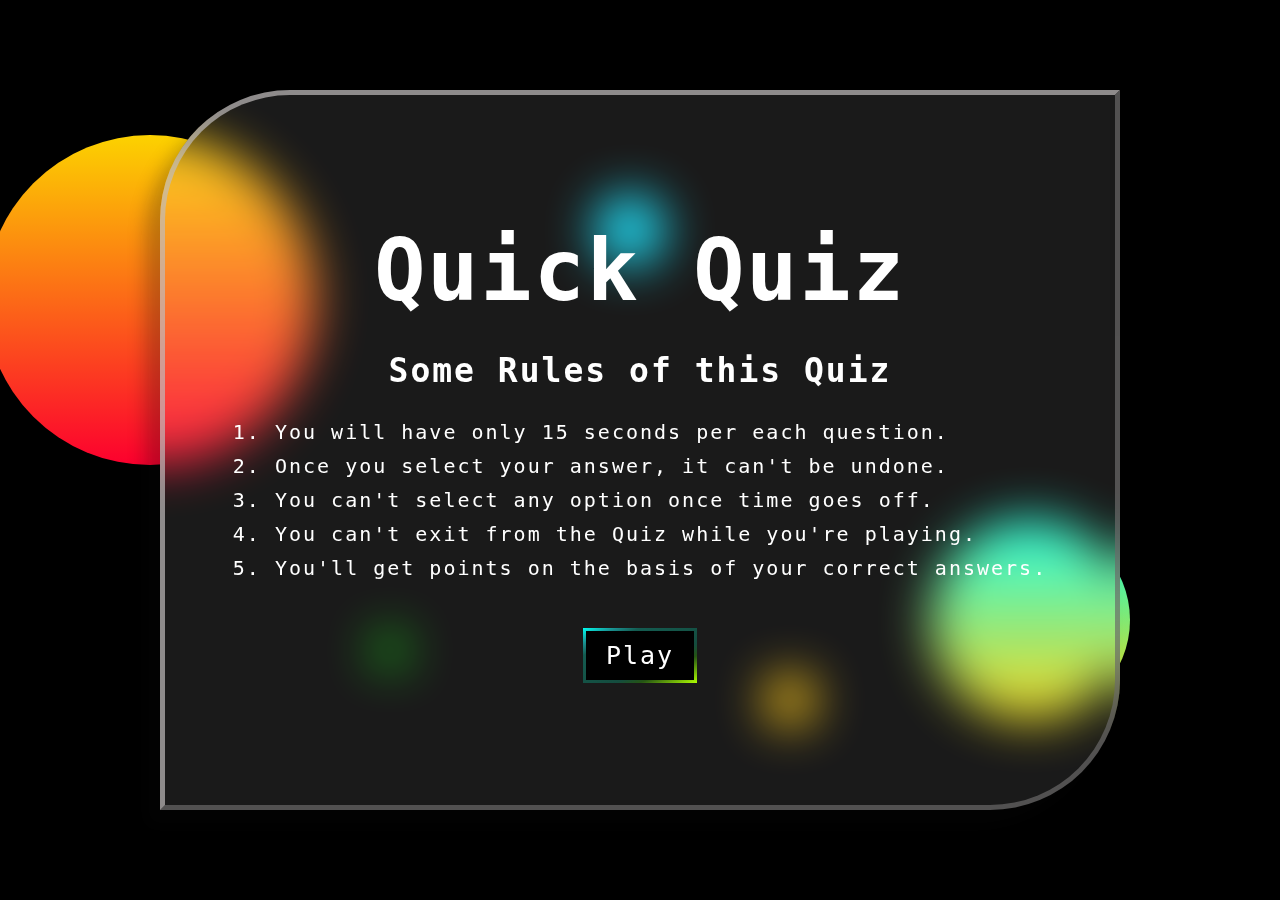
<file: index.html>
<!DOCTYPE html>
<html lang="en">
<head>
  <meta charset="UTF-8">
  <meta name="viewport" content="width=device-width, initial-scale=1.0">
  <link rel="stylesheet" href="styles/style.css">
  <title>Quiz App</title>
</head>
<body>

  <div class="container">
    <div class="ball-1"></div>
    <div class="ball-2"></div>
    <div class="ball-3"></div>
    <div class="box">
      <div class="section">
        <h1>Quick Quiz</h1>
        <h3>Some Rules of this Quiz</h3>
        <ul>
          <li>1. You will have only 15 seconds per each question.</li>
          <li>2. Once you select your answer, it can't be undone.</li>
          <li>3. You can't select any option once time goes off.</li>
          <li>4. You can't exit from the Quiz while you're playing.</li>
          <li>5. You'll get points on the basis of your correct answers.</li>
        </ul>
        <div class="button" id="start">
          Play
        </div>
      </div>
    </div>
  </div>

  <script>
    startPlaying = document.querySelector('#start')
    startPlaying.addEventListener('click', () => {
      window.location.assign("./quiz.html");
    })
  </script>

</body>
</html>
</file>
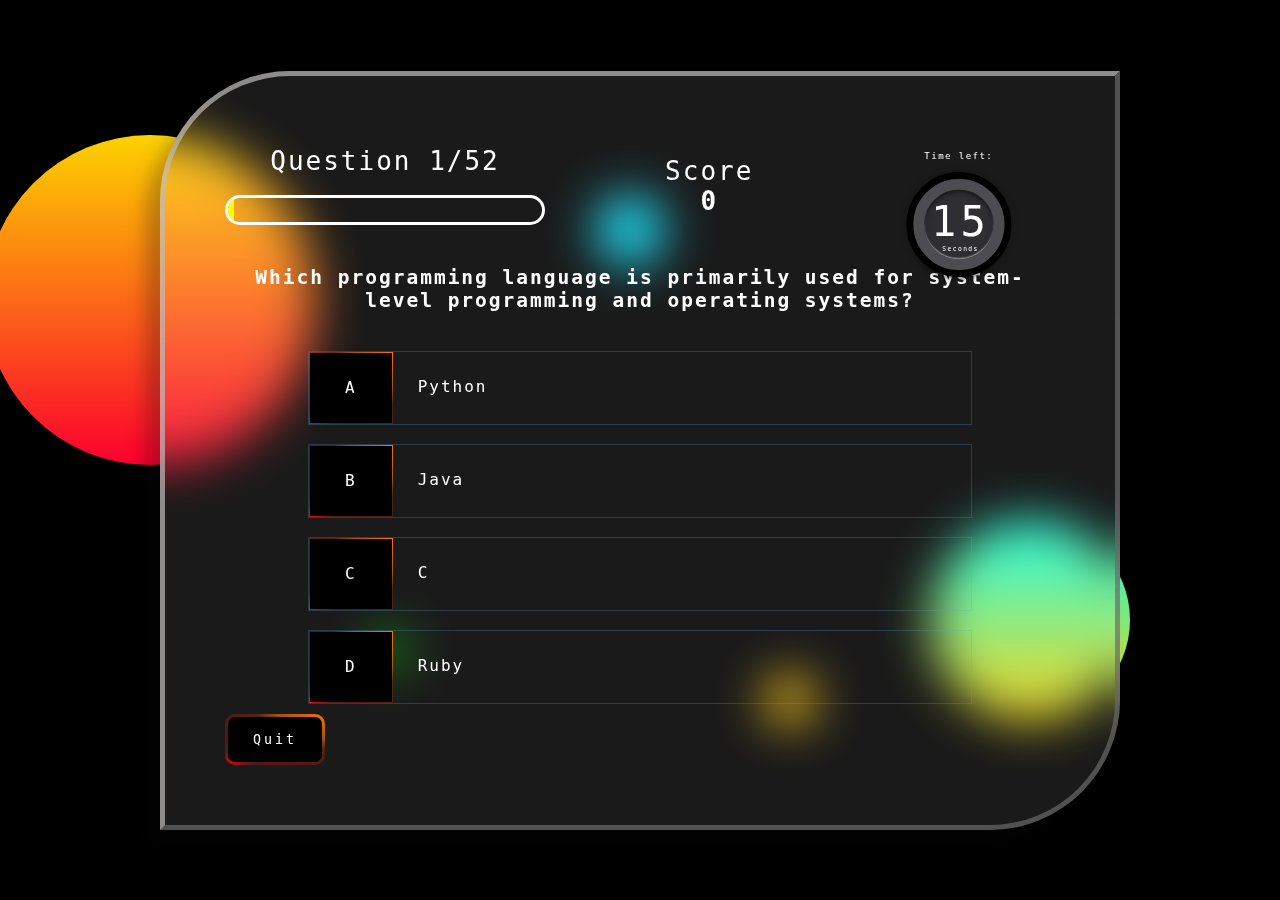
<file: quiz.html>
<!DOCTYPE html>
<html lang="en">
  <head>
    <meta charset="UTF-8" />
    <meta name="viewport" content="width=device-width, initial-scale=1.0" />
    <meta http-equiv="X-UA-Compatible" content="ie=edge" />
    <title>Quick Quiz - Play</title>
    <link rel="stylesheet" href="styles/style.css" />
    <link rel="stylesheet" href="styles/quiz.css" />
  </head>
  <body>
    <div class="container">
      <div class="ball-1"></div>
      <div class="ball-2"></div>
      <div class="ball-3"></div>
      <div id="game" class="center">
        
        <div class="enter">
          <div id="hud">
            <div id="hud-item">
              <p id="progressText" class="hud-prefix">
                Question
              </p>
              <div id="progressBar">
                <div id="progressBarFull"></div>
              </div>
            </div>
            <div id="hud-item">
              <p class="hud-prefix">
                Score
              </p>
              <h1 class="hud-main-text" id="score">
                0
              </h1>
            </div>
          </div>
  
          <div class="timer">
            <span class="time_text">Time left:</span>
            <div class="circle">
              <svg>
                <circle cx="70" cy=" 70" r="70" id="ss"></circle>
              </svg>
              <span class="timer_sec" id="">15<br><p>Seconds</p></span>
            </div>
  
          </div>
        </div>
        
        <h2 id="question">What is the answer to this questions?
        </h2>

          <div class="choice-container">
            <p class="choice-prefix">A</p>
            <p class="choice-text" data-number="1"></p><span class="icon"></span>
          </div>
          <div class="choice-container">
            <p class="choice-prefix">B</p>
            <p class="choice-text" data-number="2"></p>
          </div>
          <div class="choice-container">
            <p class="choice-prefix">C</p>
            <p class="choice-text" data-number="3"></p>
          </div>
          <div class="choice-container">
            <p class="choice-prefix">D</p>
            <p class="choice-text" data-number="4"></p>
          </div>

        <button class="quitButton">
          <span>Quit</span>
        </button>
      </div>

    </div>
    <script src="scripts/quiz.js"></script>
  </body>
</html>
</file>
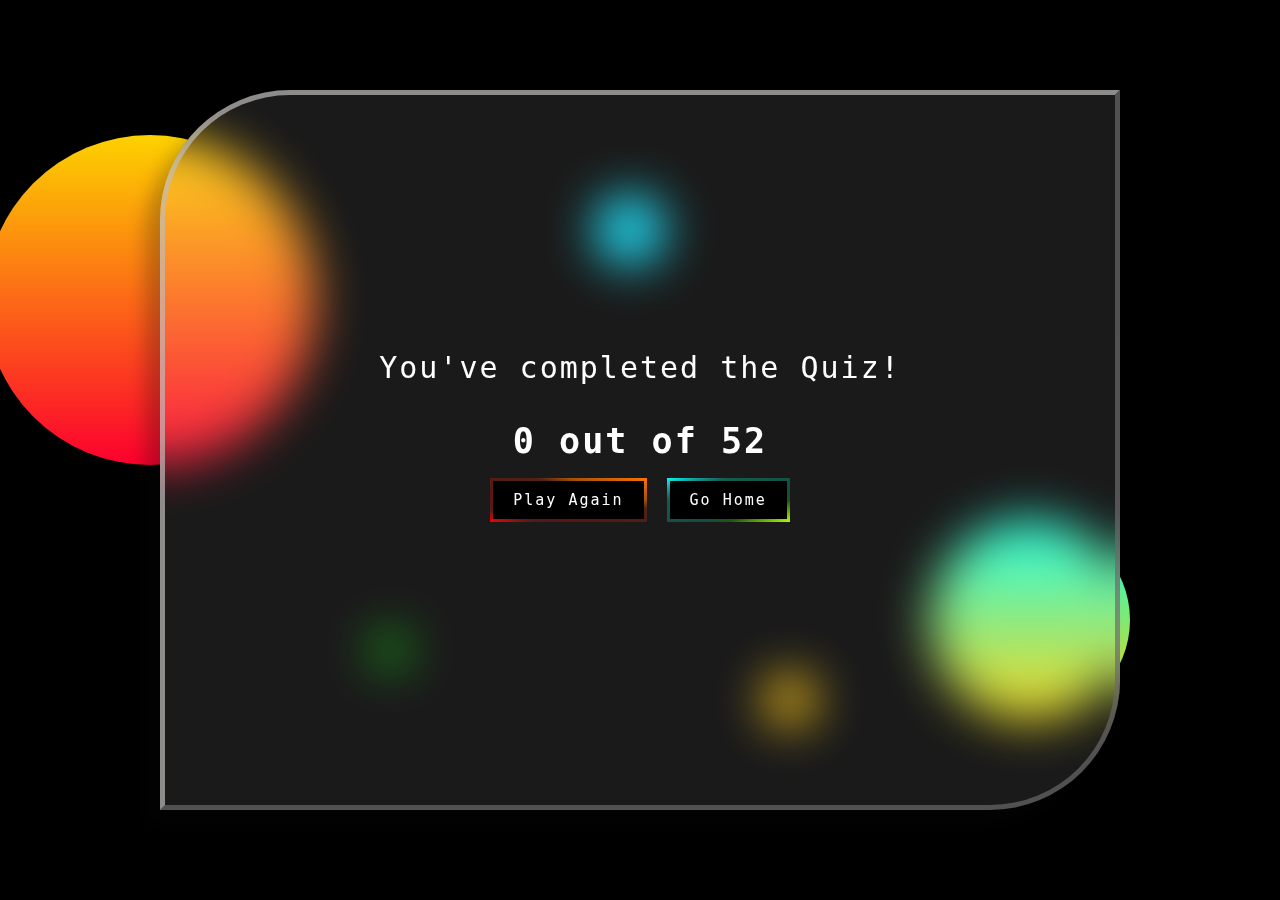
<file: restart.html>
<!DOCTYPE html>
<html lang="en">
  <head>
    <meta charset="UTF-8" />
    <meta name="viewport" content="width=device-width, initial-scale=1.0" />
    <meta http-equiv="X-UA-Compatible" content="ie=edge" />
    <title>Congrats!</title>
    <link rel="stylesheet" href="styles/style.css" />
    <style>

      

    </style>
  </head>
  <body>
    <div class="container">
      <div class="ball-1"></div>
      <div class="ball-2"></div>
      <div class="ball-3"></div>
      <div class="contain">
      <div class="total">
        <p>You've completed the Quiz!</p>
        <br>
        <h3 id="finalScore"></h3>
      </div>
      <div class="dis">
      <button class="button" id="playAgain">
        <span class="btn">Play Again</span>
      </button>

      <button class="button" id="homeBtn">
        <span class="btn">Go Home</span>        
      </button>        
      </div>


      </div>


    <script src="scripts/restart.js"></script>
  </body>
</html>
</file>
<file: styles/style.css>
* {
  margin: 0;
  padding: 0;
  box-sizing: border-box;
  color: #fff;
  list-style: none;
  font-family: monospace;
  text-decoration: none;
  letter-spacing: 2px;
}
body {
  background-color: #000;
}
.container {
  height: 100vh;
  width: 100%;
  display: flex;
  justify-content: center;
  align-items: center;
  overflow: hidden;
}
.container::before {
  content: '';
  position: absolute;
  height: 330px;
  width: 330px;
  border-radius: 50%;
  background: linear-gradient(#fcd200, #fc002e);
  transform: translate(-490px, -150px);
}
.container::after {
  content: '';
  position: absolute;
  height: 200px;
  width: 200px;
  border-radius: 50%;
  background: linear-gradient(#08ffe6, #fcd200);
  transform: translate(390px, 170px);
}
.container .ball-1 {
  height: 30px;
  width: 30px;
  border-radius: 50%;
  background-color: #04f504;
  transform: translate(-250px, 200px);
  position: absolute;
}
.container .ball-2 {
  height: 70px;
  width: 70px;
  border-radius: 50%;
  background-color: #08e2ff;
  transform: translate(-10px, -220px);
  position: absolute;
}
.container .ball-3 {
  height: 50px;
  width: 50px;
  border-radius: 50%;
  background-color: #ffc404;
  transform: translate(150px, 250px);
  position: absolute;
}
.container .box {
  height: 80%;
  width: 75%;
  padding: 0 10px;
  background-color: rgba(255, 255, 255, 0.1);
  z-index: 10;
  display: grid;
  justify-items: center;
  align-items: center;
  backdrop-filter: blur(25px);
  border-top-left-radius: 130px;
  border-bottom-right-radius: 130px;
  border: 5px outset rgba(192, 188, 188, 0.7);
  box-shadow: -15px 17px 17px rgba(10, 10, 10, 0.25);
}
.container .box .section{
  width: 100%;
  height: fit-content;
  display: grid;
  grid-template-rows: 100px 100px 1fr 100px;
  justify-items: center;
  align-items: center;
}
.container .box .section h1 {
  font-size: 85px;
}
.container .box .section h3 {
  font-size: 33px;
}
.container .box .section ul {
  display: grid;
  gap: 10px;
}
.container .box .section ul li {
  font-size: 20px;
}
.button {
  border-color: transparent;
  margin-top: 50px;
  display: flex;
  justify-content: space-evenly; 
  padding: 10px 20px;
  border: 1px solid #fff;
  cursor: pointer;
  font-weight: 500;
  font-size: 15px;
  transition: all 800ms ease;
}
.button#start {
  background: linear-gradient(#000 0 0) padding-box, linear-gradient(
    to bottom right, 
    #00fff2 0%,
    #19cfcfa5 14.29%, 
    #06f1ce4e 25%,
    #00ffbf38 64.29%,
    #44ff0041 75%,
    #aeff00 100%
  ) border-box;
  border: 3px solid transparent; 
  font-size: 25px;
}
.button#start:hover {
  background-color: #fff;
  border-width: 1px;
}
.contain {
  z-index: 10;
  display: grid;
  grid-template-rows: repeat(2, 100px);
  height: 80%;
  width: 75%;
  padding: 0 10px;
  background-color: rgba(255, 255, 255, 0.1);
  justify-items: center;
  align-content: center;
  border-top-left-radius: 130px;
  border-bottom-right-radius: 130px;
  border: 5px outset rgba(192, 188, 188, 0.7);
  backdrop-filter: blur(25px);
  box-shadow: -15px 17px 17px rgba(10, 10, 10, 0.25);
}
.total {
  text-align: center;
  font-size: 30px;
  align-items: center;
}
.dis {
  display: flex;
  align-items: center;
}
.dis button {
  margin: 10px;
  background-color: #000;
}
.dis button:first-child {
  background: linear-gradient(#000 0 0) padding-box, linear-gradient(
    to top right, 
    #ff0000 0%,
    #aa202060 14.29%, 
    #f106064e 25%,
    #ff440038 64.29%,
    #ff73009c 75%,
    #ff7300 100%
  ) border-box;
  border: 3px solid transparent; 
}
.dis button:last-child {
  background: linear-gradient(#000 0 0) padding-box, linear-gradient(
    to bottom right, 
    #00fff2 0%,
    #19cfcfa5 14.29%, 
    #06f1ce4e 25%,
    #00ffbf38 64.29%,
    #44ff0041 75%,
    #aeff00 100%
  ) border-box;
  border: 3px solid transparent; 
}
.dis button:hover{
  background-color: #fff;
  border-width: 1px;
}



@media (max-width:1000px) {
  .container::after {  
    height: 100px;
    width: 100px;
    transform: translate(220px, 90px);
  }
  .container .box {
    border-top-left-radius: 60px;
    border-bottom-right-radius: 60px;
  }
  .container .box .section{
    grid-template-rows: 100px 50px .1fr 50px;
  }
  .container .box .section h1 {
    font-size: 45px;
  }
  .contain {
    width: 100%;
    border-top-left-radius: 60px;
    border-bottom-right-radius: 60px;
  }
}

@media (max-width:550px) {
  .container .box {
    width: 100%;
  }
  .container::after {  
    display: none;
  }
  .container .box .section h1 {
    font-size: 35px;
  }
  .container .box .section ul li {
    font-size: 9px;
  }
}
</file>
<file: styles/quiz.css>
/* center */
.center {
  height: fit-content;
  width: 75%;
  padding: 60px;
  background-color: rgba(255, 255, 255, 0.1);
  z-index: 10;
  display: grid;
  grid-template-columns: 1fr;
  border-top-left-radius: 130px;
  border-bottom-right-radius: 130px;
  border: 5px outset #c0bcbcb3;
  backdrop-filter: blur(25px);
  box-shadow: -15px 17px 17px rgba(10, 10, 10, 0.25);
  overflow: hidden;
}
.enter {
  display: grid;
  grid-template-columns: 1fr .3fr;
  grid-template-rows: 100px;
}
#hud {
  display: grid;
  grid-template-columns: repeat(2, 1fr);
  justify-items: center;
  align-items: center;
  gap: 10px;
}
.hud-prefix {
  text-align: center;
  font-size: 2rem;
}

.hud-main-text {
  text-align: center;
}
#progressBar {
  width: 320px;
  height: 30px;
  border: 0.3rem solid #ffffff;
  margin-top: 1.5rem;
  border-radius: 50px;
  overflow: hidden;
}

#progressBarFull {
  height: 100%;
  background-color: yellow;
  width: 0%;
}
#question {
  margin: 30px 0;
  text-align: center;
}

.choice-container {
  display: flex;
  justify-self: center;
  align-self: center;
  margin: 10px 0;
  width: 80%;
  height: 80%;
  font-size: 16px;
  border: 0.1rem solid rgb(86, 165, 235, 0.25);
  
}

.choice-container:hover {
  cursor: pointer;
  box-shadow: 0 0.4rem 1.4rem 0 rgba(173, 211, 230, 0.5);
  transform: translateY(-0.1rem);
  transition: transform 150ms;
}

.choice-prefix {
  padding: 25px 35px;
  color: white;
  background: linear-gradient(#000 0 0) padding-box, linear-gradient(
    to top right, 
    #ff0000 0%,
    #aa202060 14.29%, 
    #f106064e 25%,
    #ff440038 64.29%,
    #ff73009c 75%,
    #ff7300 100%
  ) border-box;
  border: 1px solid transparent; 
}

.choice-text {
  width: 100%;
  padding: 25px;
  cursor: pointer;
}

.correct {
  /* background-color: #28a745; */
  background: linear-gradient(#51ff0044 0 0) padding-box, linear-gradient(
    to bottom right, 
    #00fff2 0%,
    #19cfcfa5 14.29%, 
    #06f1ce4e 25%,
    #00ffbf38 64.29%,
    #44ff0041 75%,
    #aeff00 100%
  ) border-box;
  border: 3px solid transparent; 
}

.incorrect {
  /* background-color: #dc3545; */
  background: linear-gradient(#f4040458 0 0) padding-box, linear-gradient(
    to top right, 
    #ff0000 0%,
    #aa202060 14.29%, 
    #f106064e 25%,
    #ff440038 64.29%,
    #ff73009c 75%,
    #ff7300 100%
  ) border-box;
  border: 3px solid transparent; 
}

/* .choice-text.disabled {
  pointer-events: none;
}
.icon {
  margin-left: 400px;
  height: 25px;
  width: 25px;
  border-width: 2px;
  border-style: solid;
  border-image: linear-gradient(to right, #fb35b9, #3e0080) 1;
  background-color: transparent; 
}
.icon:before {
  content: '\2713'; 
  color: #fff; 
  margin: 0px 3px 10px;
  font-size: 11px;
  font-weight: 900;
} */

.center .button {
  background-color: transparent;

  border: none;
  width: fit-content;
  height: fit-content;
  display: none;
  justify-self: end;
}
.button span {
  padding: 10px 20px;
  border: 1px solid #fff;
  cursor: pointer;
  font-weight: 500;
  font-size: 15px;
  transition: all 1s ease;
}
.button span:hover {
  background-color: #fff;
  color: #000;
  font-weight: 500;
  border-color: #000;
}
.timer {
  display: grid;
  grid-template-rows: .1fr 1fr;
  align-items: center;
  justify-content: center;
  gap: 20px;
  scale: 0.7;
}
.timer .time_text {
  text-align: center;

}
.timer .circle {
  position: relative;
  width: 150px;
  height: 150px;
  display: flex;
  justify-content: center;
  align-items: center;
  border-radius: 50%;
  box-shadow: 0 0 10px rgba(0, 0, 0, 0.25);
}
.timer .circle::before {
  content: '';
  position: absolute;
  inset: 0;
  border: 10px solid #000000;
  border-radius: 50%;
}
.timer .circle::after {
  content: '';
  position: absolute;
  width: 100px;
  height: 100px;
  background-color: #2f2e33;
  border-radius: 50%;
  border: 15px solid #4d4c51;
  box-shadow: inset 0 5px 10px rgba(0, 0, 0, 0.25),
  0 10px 10px rgba(0, 0, 0, 0.75),
  inset 0 4px 2px rgba(0, 0, 0, 0.25),
  inset 0 -2px 2px rgba(255, 255, 255, 0.5);
}
.timer .circle svg {
  position: relative;
  width: 150px;
  height: 150px;
  transform: rotate(270deg);
}
.timer .circle svg circle {
  width: 100%;
  height: 100%;
  fill: transparent;
  stroke-width: 8;
  stroke: #ffff00;
  stroke-linecap: round;
  transform: translate(5px, 5px);
  stroke-dasharray: 440;
  stroke-dashoffset: 440;
}
.timer div {
  position: absolute;
  text-align: center;
  font-weight: 500;
  color: #fff;
  z-index: 10000;
  color: var(--clr);
  font-size: 1.65em;
  transform: translateY(-5px);
}
.timer div span {
  position: absolute;
  transform: translateX(3%) translateY(0px);
  font-size: 60px;
  font-weight: 500;
  letter-spacing: 0.1em;
  z-index: 10;
}
.timer div span p {
  font-size: 9px;
  margin: 0;
  padding: 0;
}
.quitButton {
  width: 100px;
  display: flex;
  justify-content: center;
  align-items: center;
  padding: 15px;
  background-color: transparent;
  border: 2px solid #7f7f7f;
  border-radius: 10px;
  transition: all 800ms ease;
  background: linear-gradient(#000 0 0) padding-box, linear-gradient(
    to top right, 
    #ff0000 0%,
    #aa202060 14.29%, 
    #f106064e 25%,
    #ff440038 64.29%,
    #ff73009c 75%,
    #ff7300 100%
  ) border-box;
  border: 3px solid transparent; 
  cursor: pointer;
}
.quitButton:hover {
  background-color: #fff;
  border-width: 1px;
}
.quitButton span {
  letter-spacing: 3px;
}


@media (max-width:1000px) {
  .center {
    width: 95%;
    padding: 20px;
  }
  #hud {
    scale: 0.8;
  }
  .timer {
    scale: 0.5;
    gap: 10px;
  }
  .timer .time_text {
    font-size: 13px;
  }
}

@media (max-width:650px) {
  .center {
    display: block;
    border-top-left-radius: 60px;
    border-bottom-right-radius: 60px;
    border-width: 2px;
  }
  .enter {
    margin-bottom: 70px;
  }
  #hud {
    grid-template-columns: 1fr;
    grid-template-rows: .5fr .5fr;
    gap: 30px;
    scale: 0.65;
  }
  #hud-item:first-child {
    grid-row: 2 / -1;
  }
  .choice-container {
    width: 100%;
    font-size: 14px;
  }
  .choice-prefix {
    padding: 15px 25px;
  }
  .choice-text {
    padding: 15px;
  }
  #question {
    font-size: 16px;
  }
}

@media (max-width:500px) {
  .center {
    padding: 5px;
    display: block;
    border-top-left-radius: 30px;
    border-bottom-right-radius: 30px;
    padding-bottom: 30px;
  }
  .choice-container {
    width: 100%;
    justify-self: start;
  }
  .enter {
    grid-template-columns: 1fr;
    grid-template-rows: 70px 100px;
    gap: 10px;
    align-items: center;
    margin-bottom: 0;
    margin-top: 40px;
  }
  #hud-item:first-child {
    grid-row: 2 / -1;
  }
  #hud {
    scale: 0.5;
  }

}
</file>
